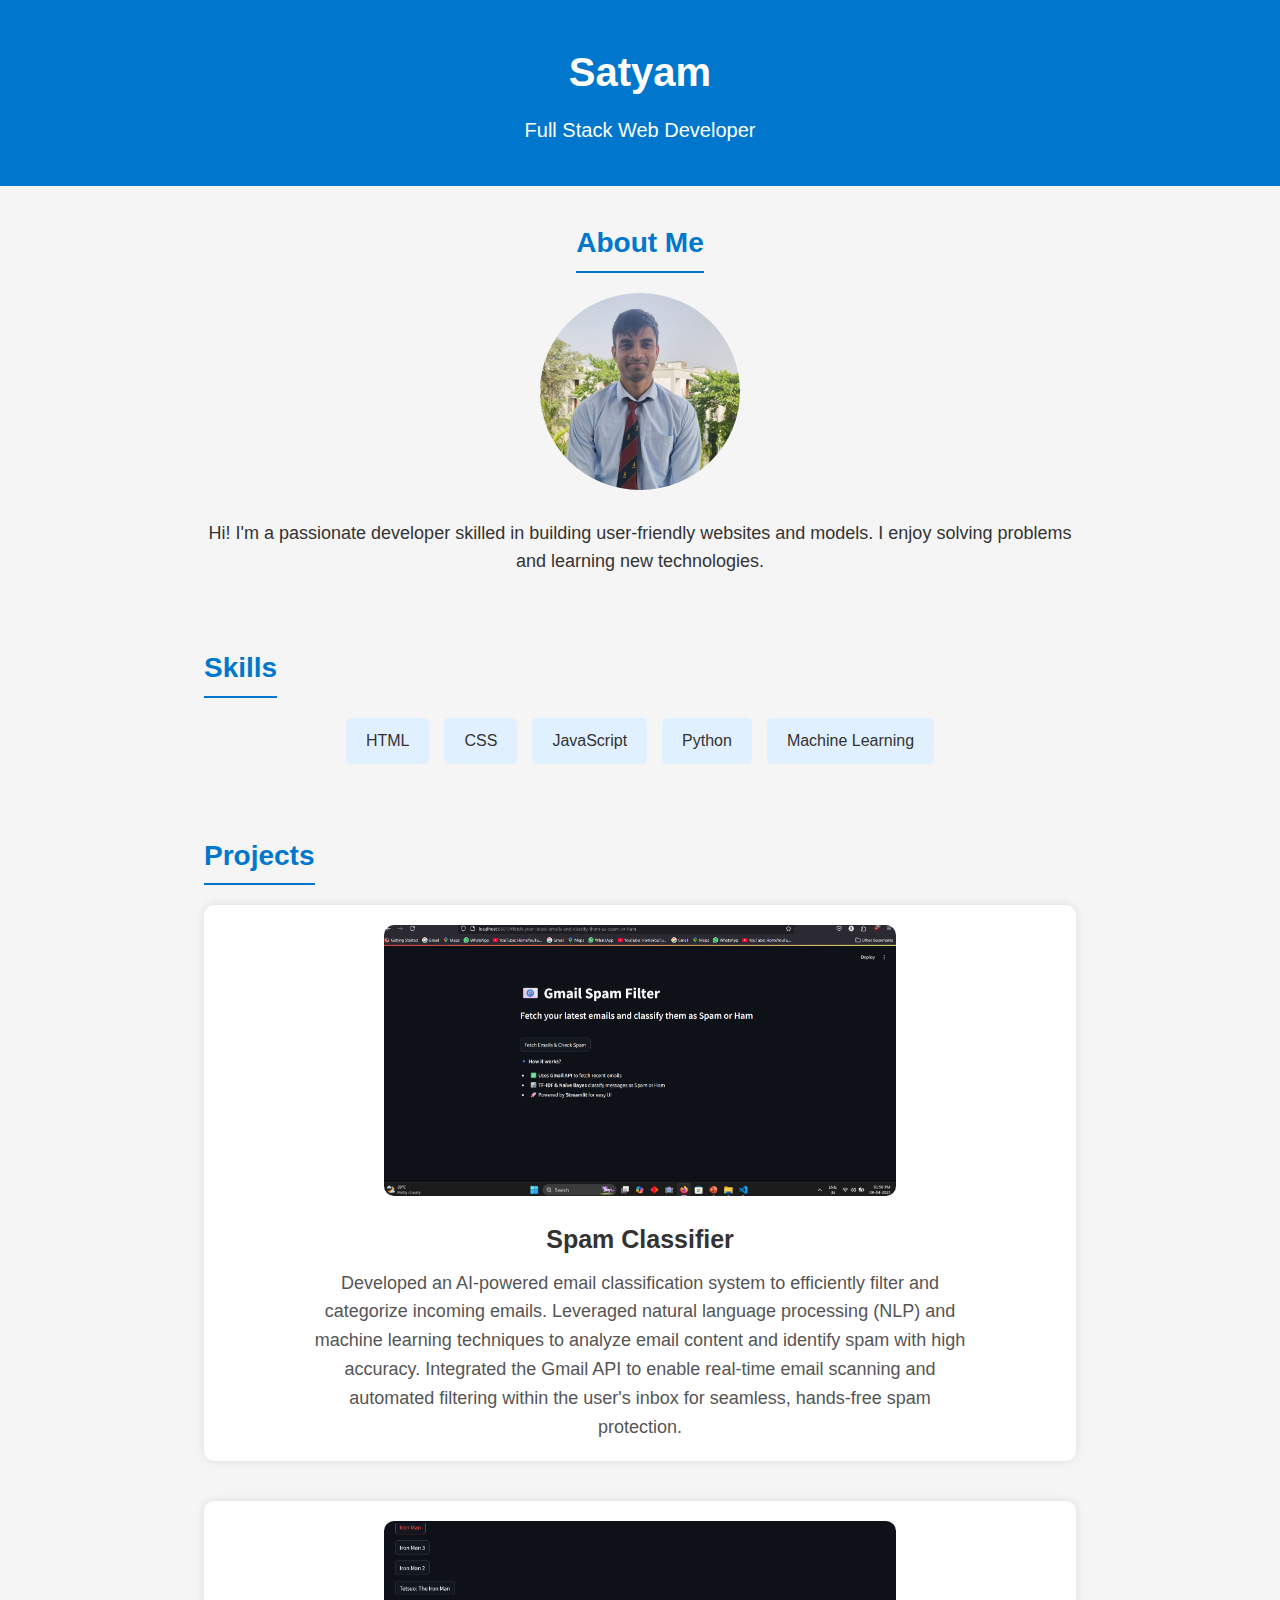
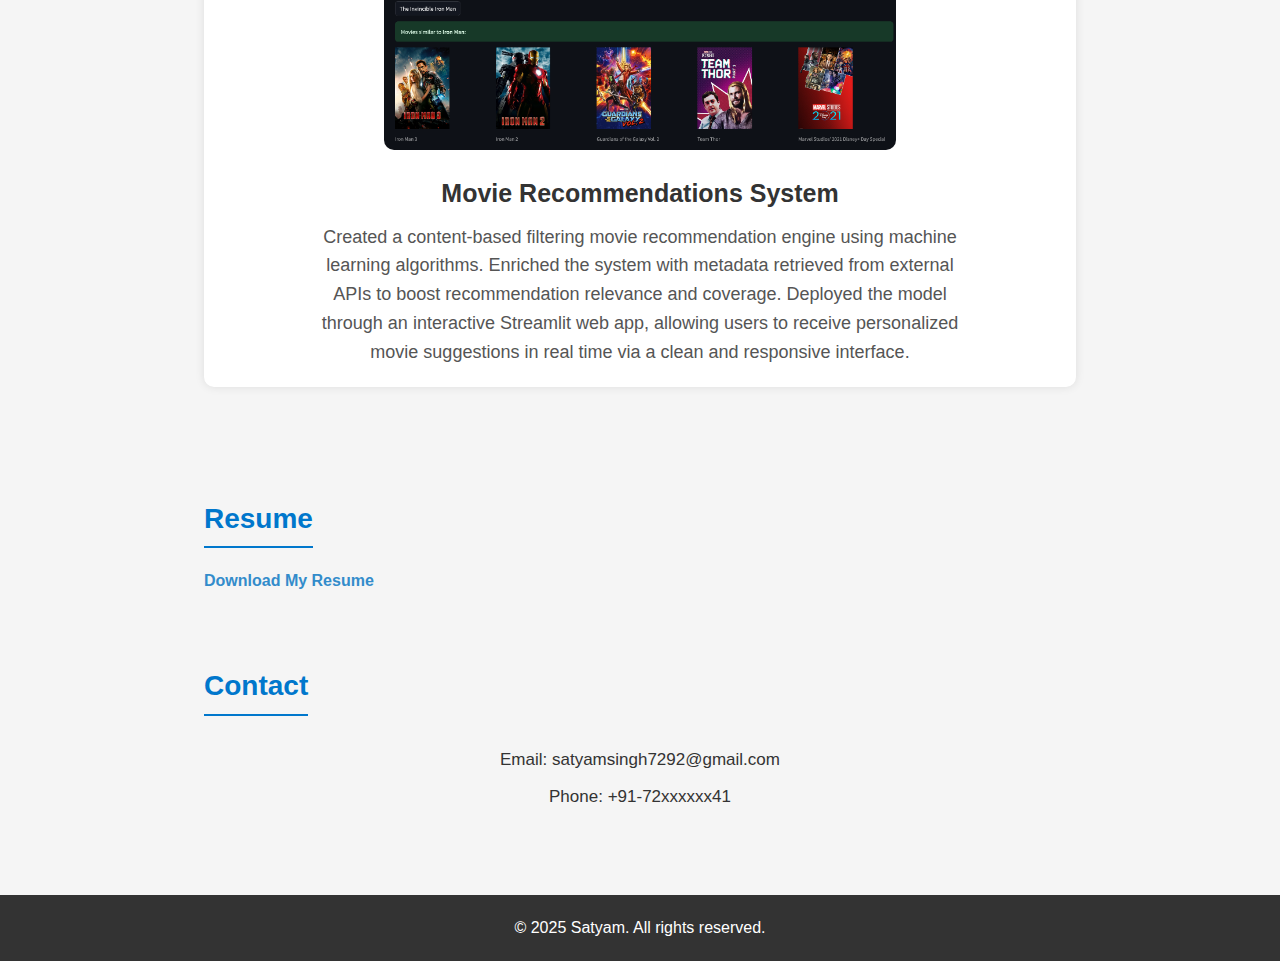
<file: Task1/index.html>
<!DOCTYPE html>
<html lang="en">
  <head>
    <meta charset="UTF-8" />
    <meta name="viewport" content="width=device-width, initial-scale=1.0" />
    <title>My Portfolio</title>
    <link rel="stylesheet" href="style.css" />
  </head>
  <body>
    <header>
      <h1>Satyam</h1>
      <p>Full Stack Web Developer</p>
    </header>

    <section id="about">
      <h2>About Me</h2>
      <div class="about-content">
        <img src="images/myphoto.jpeg" alt="My Photo" />
        <p>
          Hi! I'm a passionate developer skilled in building user-friendly
          websites and models. I enjoy solving problems and learning new
          technologies.
        </p>
      </div>
    </section>

    <section id="skills">
      <h2>Skills</h2>
      <ul>
        <li>HTML</li>
        <li>CSS</li>
        <li>JavaScript</li>
        <li>Python</li>
        <li>Machine Learning</li>
      </ul>
    </section>

    <section id="projects">
      <h2>Projects</h2>

      <div class="project">
        <img src="images/project2_2.png"/>
        <h3>Spam Classifier</h3>
        <p>
          Developed an AI-powered email classification system to efficiently filter and categorize incoming emails. Leveraged natural language processing (NLP) and machine learning techniques to analyze email content and identify spam with high accuracy. Integrated the Gmail API to enable real-time email scanning and automated filtering within the user's inbox for seamless, hands-free spam protection.
        </p>
      </div>

      <div class="project">
        <img src="images/project1.png"/>
        <h3>Movie Recommendations System</h3>
        <p>
          Created a content-based filtering movie recommendation engine using machine learning algorithms. Enriched the system with metadata retrieved from external APIs to boost recommendation relevance and coverage. Deployed the model through an interactive Streamlit web app, allowing users to receive personalized movie suggestions in real time via a clean and responsive interface.
        </p>
      </div>
    </section>

    <section id="resume">
      <h2>Resume</h2>
      <p>
        <a href="satyam_resume.pdf" download>Download My Resume</a>
      </p>
    </section>

    <section id="contact">
      <h2>Contact</h2>
      <p>Email: satyamsingh7292@gmail.com</p>
      <p>Phone: +91-72xxxxxx41</p>
    </section>

    <footer>
      <p>&copy; 2025 Satyam. All rights reserved.</p>
    </footer>
  </body>
</html>
</file>
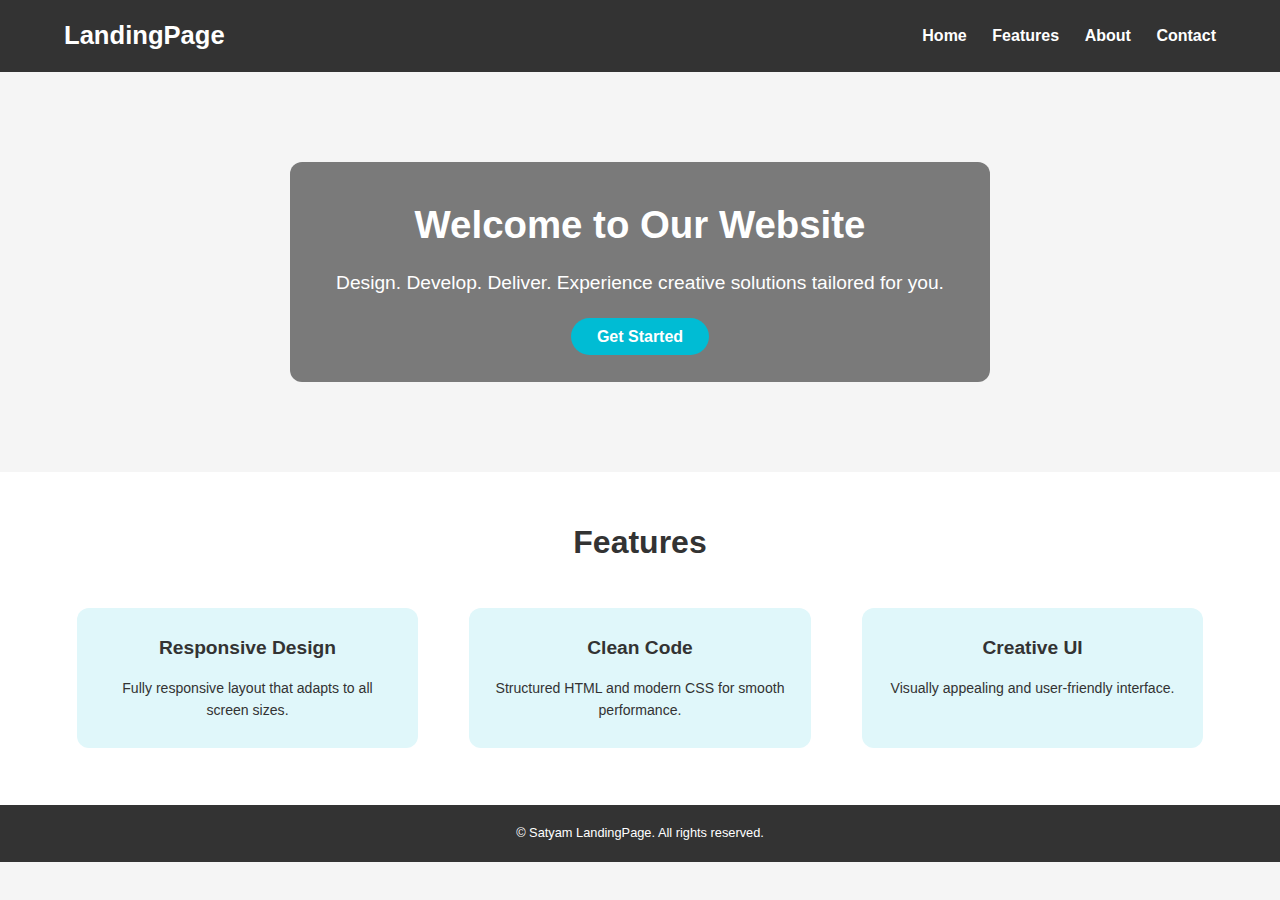
<file: Task2/index.html>
<!DOCTYPE html>
<html lang="en">
<head>
  <meta charset="UTF-8" />
  <meta name="viewport" content="width=device-width, initial-scale=1.0"/>
  <title>Landing Page</title>
  <link rel="stylesheet" href="style.css" />
</head>
<body>
  <header>
    <div class="container">
      <h1 class="logo">LandingPage</h1>
      <nav>
        <ul class="nav-links">
          <li><a href="#">Home</a></li>
          <li><a href="#">Features</a></li>
          <li><a href="#">About</a></li>
          <li><a href="#">Contact</a></li>
        </ul>
      </nav>
    </div>
  </header>

  <section class="mid">
    <div class="mid-content">
      <h2>Welcome to Our Website</h2>
      <p>Design. Develop. Deliver. Experience creative solutions tailored for you.</p>
      <a href="#" class="button">Get Started</a>
    </div>
  </section>

  <section class="features">
    <div class="container">
      <h2>Features</h2>
      <div class="feature-boxes">
        <div class="box">
          <h3>Responsive Design</h3>
          <p>Fully responsive layout that adapts to all screen sizes.</p>
        </div>
        <div class="box">
          <h3>Clean Code</h3>
          <p>Structured HTML and modern CSS for smooth performance.</p>
        </div>
        <div class="box">
          <h3>Creative UI</h3>
          <p>Visually appealing and user-friendly interface.</p>
        </div>
      </div>
    </div>
  </section>

  <footer>
    <p>&copy; Satyam LandingPage. All rights reserved.</p>
  </footer>
</body>
</html>
</file>
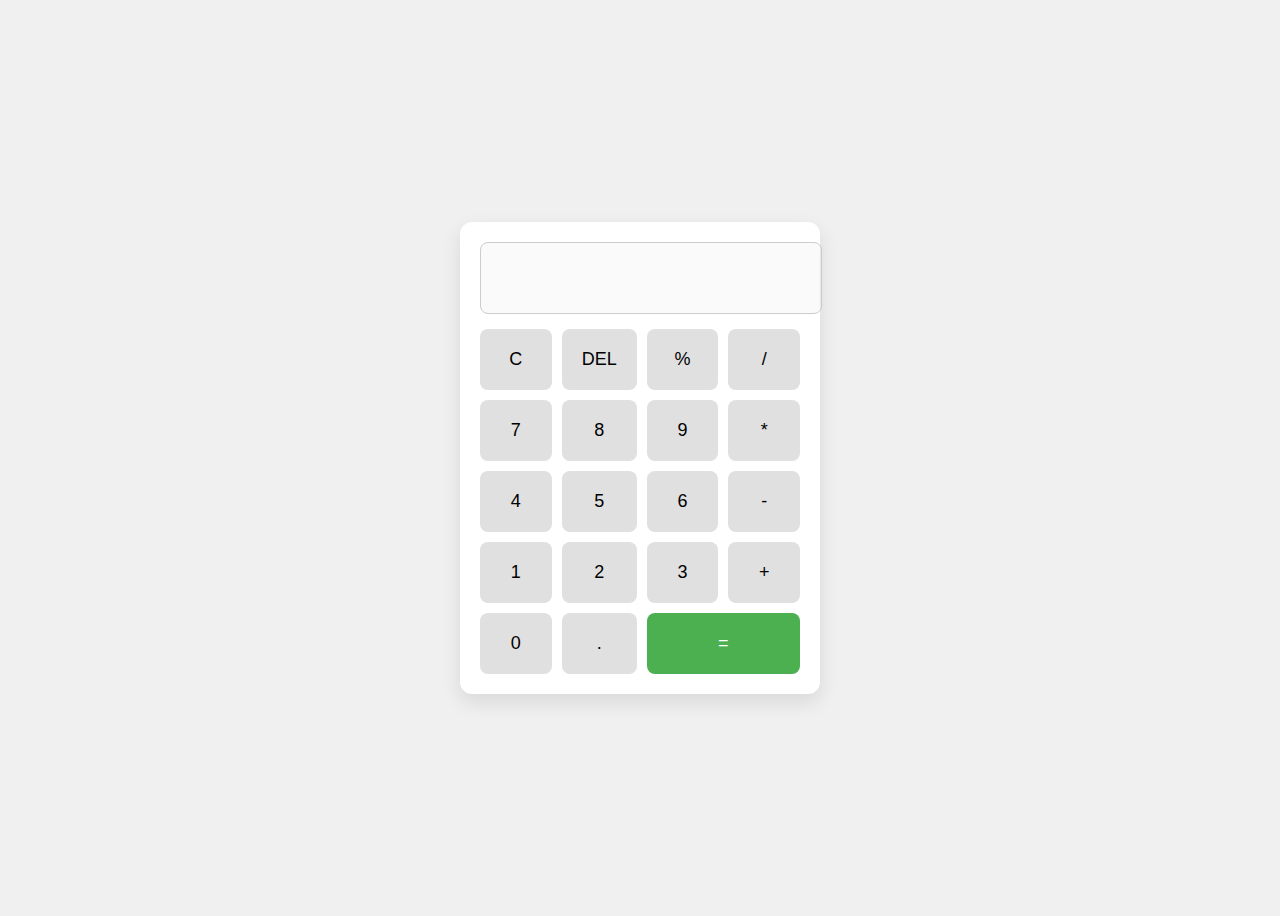
<file: Task3/index.html>
<!DOCTYPE html>
<html lang="en">
<head>
  <meta charset="UTF-8" />
  <meta name="viewport" content="width=device-width, initial-scale=1.0"/>
  <title>Basic Calculator</title>
  <link rel="stylesheet" href="style.css" />
</head>
<body>
  <div class="calculator">
    <input type="text" class="display" id="display" disabled />

    <div class="buttons">
      <button class="btn" onclick="clearDisplay()">C</button>
      <button class="btn" onclick="deleteLast()">DEL</button>
      <button class="btn" onclick="appendValue('%')">%</button>
      <button class="btn" onclick="appendValue('/')">/</button>

      <button class="btn" onclick="appendValue('7')">7</button>
      <button class="btn" onclick="appendValue('8')">8</button>
      <button class="btn" onclick="appendValue('9')">9</button>
      <button class="btn" onclick="appendValue('*')">*</button>

      <button class="btn" onclick="appendValue('4')">4</button>
      <button class="btn" onclick="appendValue('5')">5</button>
      <button class="btn" onclick="appendValue('6')">6</button>
      <button class="btn" onclick="appendValue('-')">-</button>

      <button class="btn" onclick="appendValue('1')">1</button>
      <button class="btn" onclick="appendValue('2')">2</button>
      <button class="btn" onclick="appendValue('3')">3</button>
      <button class="btn" onclick="appendValue('+')">+</button>

      <button class="btn" onclick="appendValue('0')">0</button>
      <button class="btn" onclick="appendValue('.')">.</button>
      <button class="btn equal" onclick="calculate()">=</button>
    </div>
  </div>

  <script src="script.js"></script>
</body>
</html>
</file>
<file: Task1/style.css>
* {
  margin: 0;
  padding: 0;
  box-sizing: border-box;
}

body {
  font-family: Arial, sans-serif;
  background-color: #f5f5f5;
  color: #333;
  line-height: 1.6;
}

header {
  background-color: #0077cc;
  color: white;
  text-align: center;
  padding: 40px 0;
}

header h1 {
  font-size: 40px;
  margin-bottom: 10px;
}

header p {
  font-size: 20px;
}

section {
  padding: 35px 5vw;
  max-width: 1000px;
  margin: 0 auto;
}

section h2 {
  font-size: 28px;
  margin-bottom: 20px;
  color: #0077cc;
  border-bottom: 2px solid #0077cc;
  display: inline-block;
  padding-bottom: 5px;
}

#about {
  text-align: center;
  font-size: 18px;
}

#about img {
  width: 25vw;
  max-width: 200px;
  border-radius: 50%;
  margin-bottom: 20px;
}

#skills ul {
  list-style: none;
  display: flex;
  flex-wrap: wrap;
  justify-content: center;
  gap: 15px;
}

#skills li {
  background-color: #e0f0ff;
  padding: 10px 20px;
  border-radius: 5px;
  font-size: 16px;
}

.project {
  background-color: #fff;
  padding: 20px;
  margin-bottom: 40px;
  border-radius: 10px;
  box-shadow: 0 0 10px rgba(0, 0, 0, 0.1);
  text-align: center;
}

.project img {
  width: 40vw;
  height: auto;
  border-radius: 10px;
  margin-bottom: 15px;
}

.project h3 {
  font-size: 25px;
  margin-bottom: 10px;
  color: #333;
}

.project p {
  font-size: 16px;
  color: #555;
  max-width: 80%;
  margin: 0 auto;
  font-size: 18px;
}

#resume a {
  color: #338ccb;
  font-weight: bold;
  text-decoration: none;
}

#resume a:hover {
  text-decoration: underline;
}

#contact p {
  font-size: 17px;
  text-align: center;
  margin: 10px 0;
}

footer {
  background-color: #333;
  color: white;
  text-align: center;
  padding: 20px 0;
  margin-top: 40px;
}
</file>
<file: Task2/style.css>
* {
  margin: 0;
  padding: 0;
  box-sizing: border-box;
}

body {
  font-family: 'Segoe UI', sans-serif;
  line-height: 1.6;
  color: #333;
  background-color: #f5f5f5;
}

.container {
  width: 90%;
  max-width: 1200px;
  margin: auto;
}

header {
  background-color: #333;
  color: #fff;
  padding: 1.2vw 0;
}

.logo {
  font-size: 2vw;
}

header .container {
  display: flex;
  justify-content: space-between;
  align-items: center;
}

.nav-links {
  list-style: none;
  display: flex;
  gap: 2vw;
}

.nav-links a {
  text-decoration: none;
  color: #fff;
  font-weight: bold;
}

.nav-links a:hover {
  color: #00bcd4;
}

.mid {
  background: url(https://images.unsplash.com/photo-1497864149936-d3163f0c0f4b?q=80&w=1169&auto=format&fit=crop&ixlib=rb-4.1.0&ixid=M3wxMjA3fDB8MHxwaG90by1wYWdlfHx8fGVufDB8fHx8fA%3D%3D);
  background-size: cover;
  color: #fff;
  padding: 10vh 0;
  text-align: center;
}

.mid-content {
  max-width: 700px;
  margin: auto;
  background-color: rgba(0,0,0,0.5);
  padding: 2rem;
  border-radius: 12px;
}

.mid h2 {
  font-size: 3vw;
  margin-bottom: 1vw;
}

.mid p {
  font-size: 1.5vw;
  margin-bottom: 2vw;
}

.button {
  background-color: #00bcd4;
  color: #fff;
  padding: 0.8vw 2vw;
  border: none;
  border-radius: 30px;
  text-decoration: none;
  font-weight: bold;
}

.button:hover {
  background-color: #0097a7;
}

.features {
  background-color: #fff;
  padding: 5vh 0;
}

.features h2 {
  text-align: center;
  font-size: 2.5vw;
  margin-bottom: 3vh;
}

.feature-boxes {
  display: flex;
  justify-content: space-around;
  gap: 2vw;
  flex-wrap: wrap;
}

.box {
  background-color: #e0f7fa;
  padding: 2vw;
  border-radius: 12px;
  flex: 1 1 250px;
  text-align: center;
  margin: 1vw;
}

.box h3 {
  font-size: 1.5vw;
  margin-bottom: 1vw;
}

.box p {
  font-size: 1.1vw;
}

footer {
  background-color: #333;
  color: #fff;
  text-align: center;
  padding: 2vh 0;
  font-size: 1vw;
}
</file>
<file: Task3/style.css>
body {
  background: #f0f0f0;
  font-family: Arial, sans-serif;
  display: flex;
  justify-content: center;
  align-items: center;
  height: 100vh;
}

.calculator {
  background: #ffffff;
  padding: 20px;
  border-radius: 12px;
  box-shadow: 0 8px 20px rgba(0,0,0,0.1);
  width: 320px;
}

.display {
  width: 100%;
  height: 50px;
  font-size: 24px;
  padding: 10px;
  margin-bottom: 15px;
  text-align: right;
  border: 1px solid #ccc;
  border-radius: 8px;
}

.buttons {
  display: grid;
  grid-template-columns: repeat(4, 1fr);
  gap: 10px;
}

.btn {
  padding: 20px;
  font-size: 18px;
  border: none;
  border-radius: 8px;
  background-color: #e0e0e0;
  cursor: pointer;
  transition: background 0.3s;
}

.btn:hover {
  background-color: #d1d1d1;
}

.equal {
  grid-column: span 2;
  background-color: #4caf50;
  color: white;
}

.equal:hover {
  background-color: #45a049;
}
</file>
